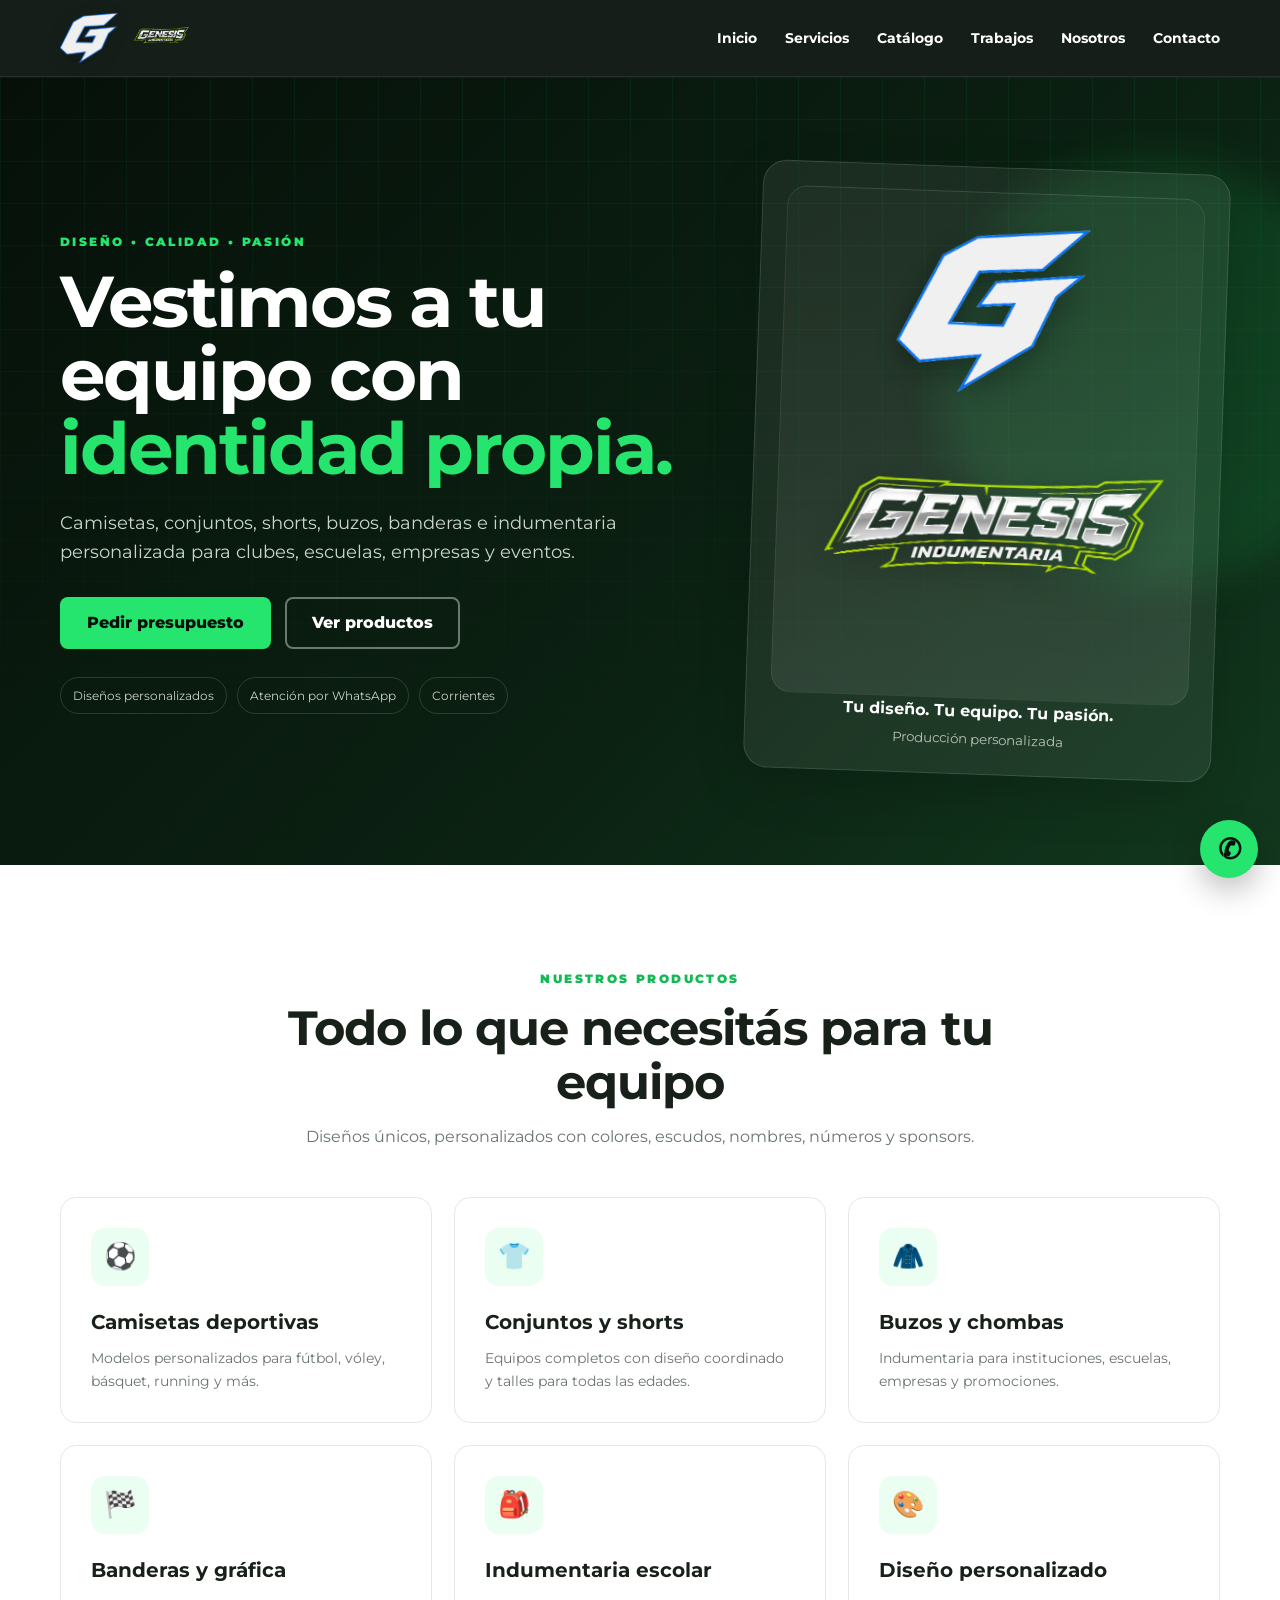
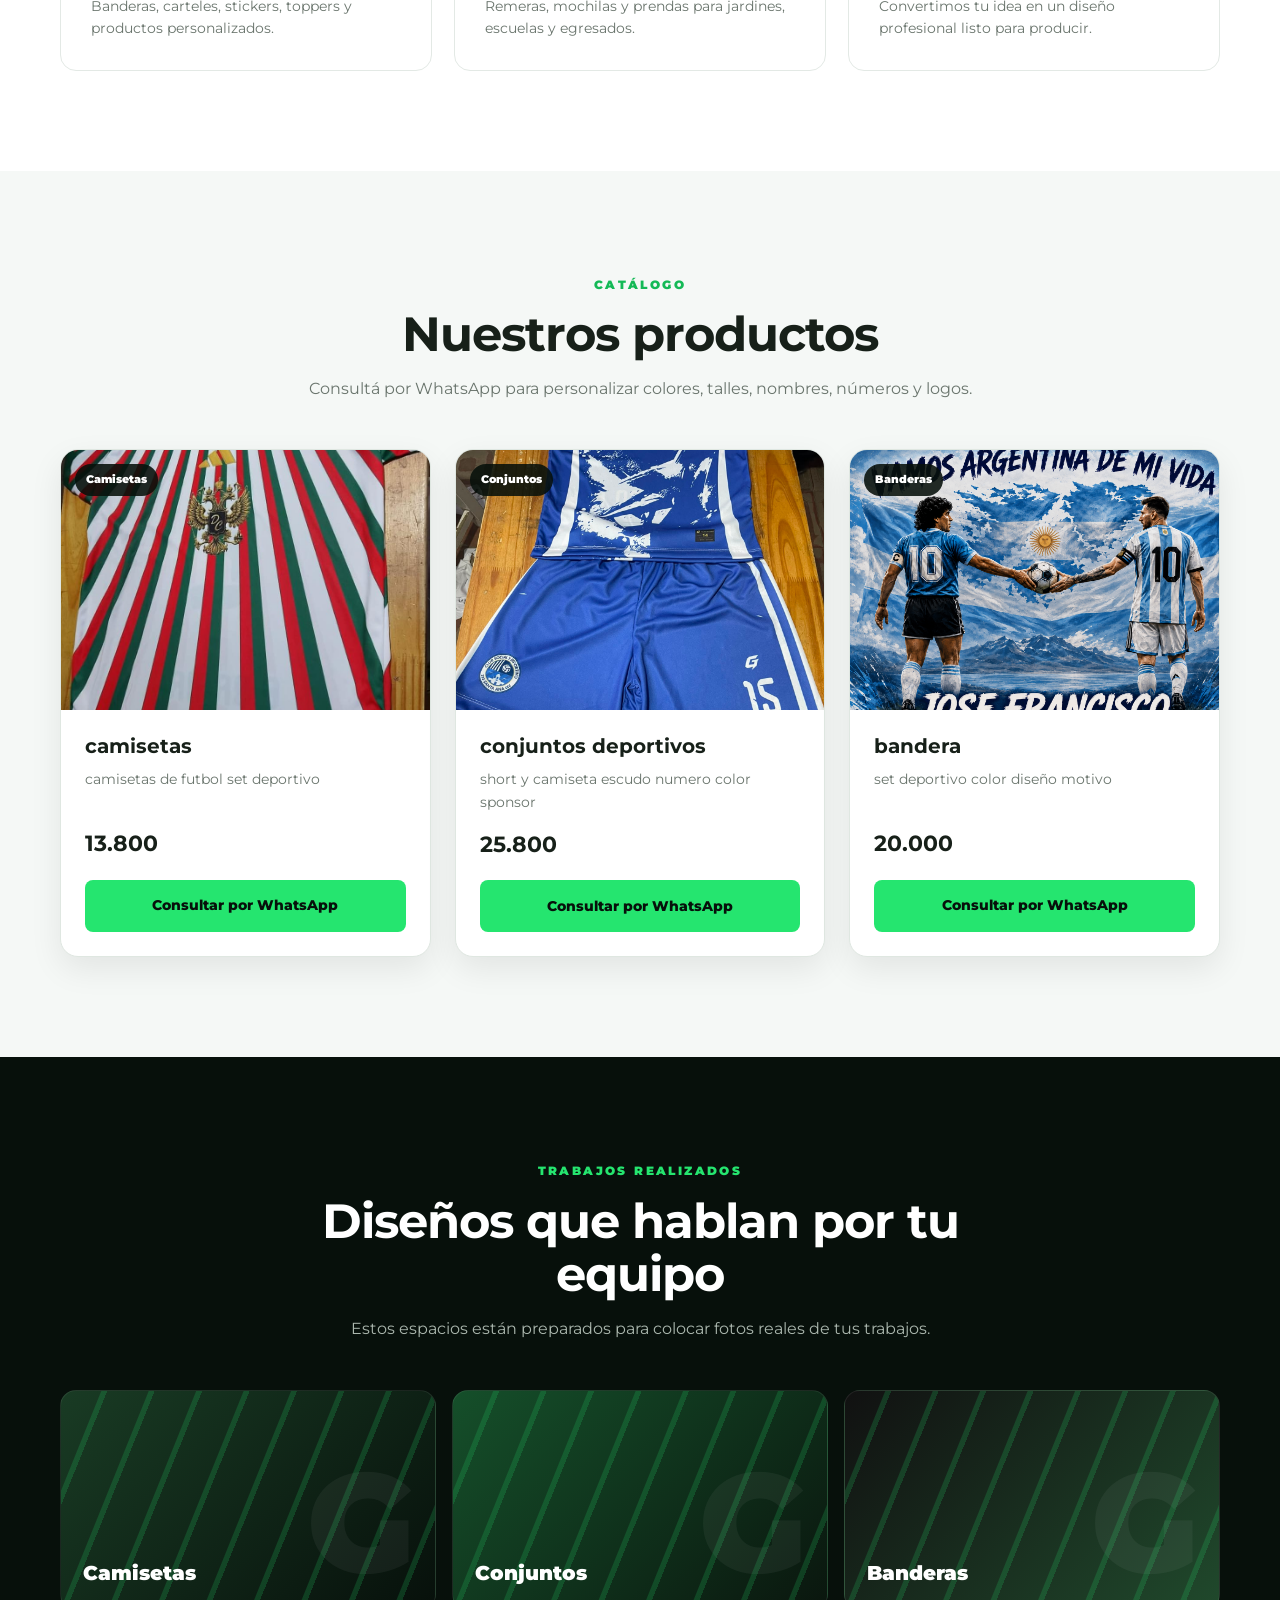
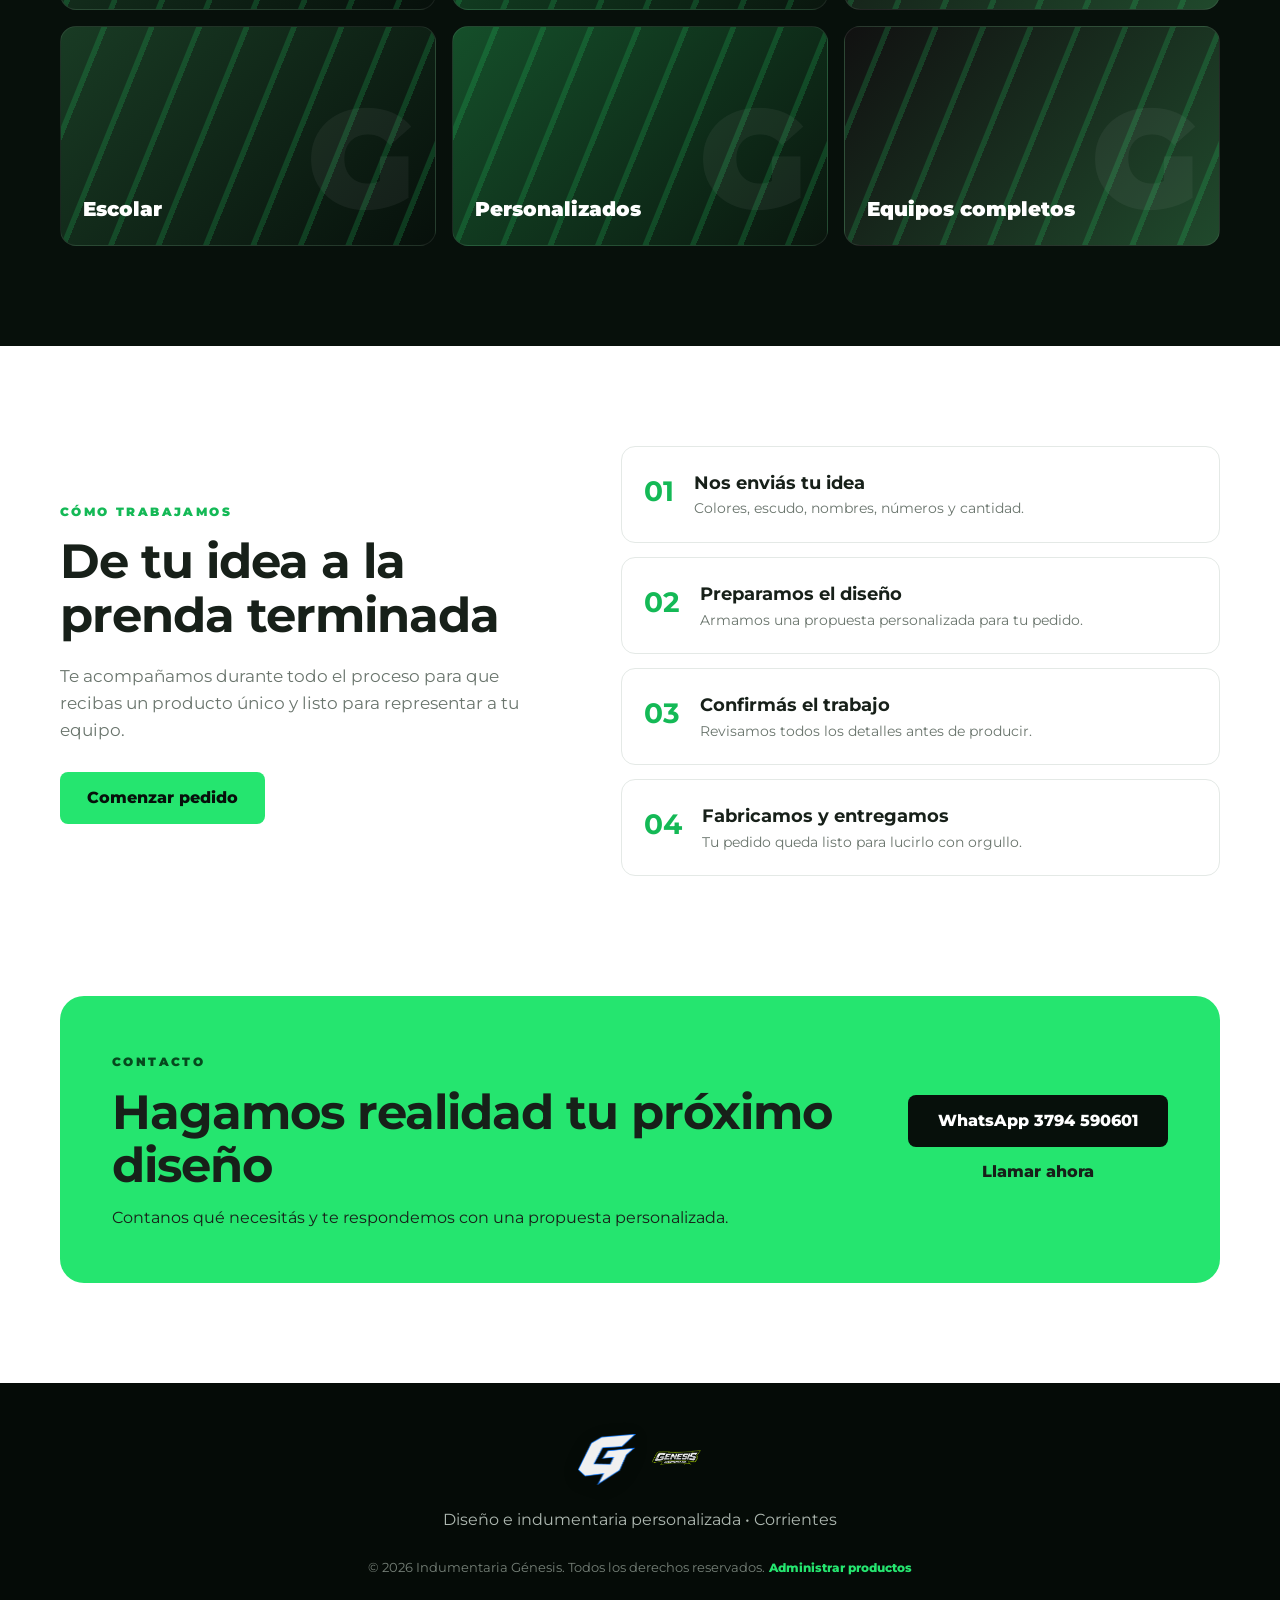
<file: index.html>
<!DOCTYPE html>
<html lang="es">
<head>
  <meta charset="UTF-8" />
  <meta name="viewport" content="width=device-width, initial-scale=1.0" />
  <meta name="description" content="Indumentaria Génesis: camisetas, conjuntos deportivos, banderas y diseños personalizados en Corrientes." />
  <title>Indumentaria Génesis</title>
  <meta property="og:title" content="Indumentaria Génesis" />
  <meta property="og:description" content="Camisetas, conjuntos y diseños personalizados para equipos, escuelas, empresas y eventos." />
  <meta property="og:image" content="assets/og-image.jpg" />
  <meta property="og:type" content="website" />
  <meta name="twitter:card" content="summary_large_image" />
  <meta name="twitter:title" content="Indumentaria Génesis" />
  <meta name="twitter:description" content="Camisetas, conjuntos y diseños personalizados." />
  <meta name="twitter:image" content="assets/og-image.jpg" />
  <link rel="icon" type="image/png" href="assets/favicon.png" />
  <link rel="preconnect" href="https://fonts.googleapis.com">
  <link rel="preconnect" href="https://fonts.gstatic.com" crossorigin>
  <link href="https://fonts.googleapis.com/css2?family=Montserrat:wght@400;600;700;800;900&display=swap" rel="stylesheet">
  <link rel="stylesheet" href="styles.css" />
  <script src="https://identity.netlify.com/v1/netlify-identity-widget.js"></script>
</head>
<body>
  <header class="header">
    <div class="container nav">
      <a class="brand" href="#inicio" aria-label="Indumentaria Génesis">
        <img class="brand-logo" src="assets/logo-g.png" alt="Logo G de Indumentaria Génesis" />
        <img class="brand-wordmark" src="assets/wordmark-genesis.png" alt="Génesis Indumentaria" />
      </a>

      <button class="menu-btn" aria-label="Abrir menú" aria-expanded="false">☰</button>

      <nav class="nav-links">
        <a href="#inicio">Inicio</a>
        <a href="#productos">Servicios</a>
        <a href="#catalogo">Catálogo</a>
        <a href="#trabajos">Trabajos</a>
        <a href="#nosotros">Nosotros</a>
        <a href="#contacto">Contacto</a>
      </nav>
    </div>
  </header>

  <main>
    <section id="inicio" class="hero">
      <div class="hero-grid"></div>
      <div class="container hero-content">
        <div class="hero-copy">
          <span class="eyebrow">DISEÑO • CALIDAD • PASIÓN</span>
          <h1>Vestimos a tu equipo con <span>identidad propia.</span></h1>
          <p>
            Camisetas, conjuntos, shorts, buzos, banderas e indumentaria personalizada
            para clubes, escuelas, empresas y eventos.
          </p>
          <div class="hero-actions">
            <a class="btn btn-primary" href="https://wa.me/543794590601?text=Hola%20Indumentaria%20G%C3%A9nesis%2C%20quiero%20pedir%20un%20presupuesto" target="_blank" rel="noopener">
              Pedir presupuesto
            </a>
            <a class="btn btn-outline" href="#productos">Ver productos</a>
          </div>
          <div class="hero-badges">
            <span>Diseños personalizados</span>
            <span>Atención por WhatsApp</span>
            <span>Corrientes</span>
          </div>
        </div>

        <div class="hero-card">
          <div class="hero-logo-panel">
            <img class="hero-logo-g" src="assets/logo-g.png" alt="Logo G de Génesis" />
            <img class="hero-logo-wordmark" src="assets/wordmark-genesis.png" alt="Génesis Indumentaria" />
          </div>
          <div class="hero-card-caption">
            <strong>Tu diseño. Tu equipo. Tu pasión.</strong>
            <small>Producción personalizada</small>
          </div>
        </div>
      </div>
    </section>

    <section id="productos" class="section products">
      <div class="container">
        <div class="section-heading">
          <span class="eyebrow">NUESTROS PRODUCTOS</span>
          <h2>Todo lo que necesitás para tu equipo</h2>
          <p>Diseños únicos, personalizados con colores, escudos, nombres, números y sponsors.</p>
        </div>

        <div class="cards">
          <article class="card">
            <div class="card-icon">⚽</div>
            <h3>Camisetas deportivas</h3>
            <p>Modelos personalizados para fútbol, vóley, básquet, running y más.</p>
          </article>
          <article class="card">
            <div class="card-icon">👕</div>
            <h3>Conjuntos y shorts</h3>
            <p>Equipos completos con diseño coordinado y talles para todas las edades.</p>
          </article>
          <article class="card">
            <div class="card-icon">🧥</div>
            <h3>Buzos y chombas</h3>
            <p>Indumentaria para instituciones, escuelas, empresas y promociones.</p>
          </article>
          <article class="card">
            <div class="card-icon">🏁</div>
            <h3>Banderas y gráfica</h3>
            <p>Banderas, carteles, stickers, toppers y productos personalizados.</p>
          </article>
          <article class="card">
            <div class="card-icon">🎒</div>
            <h3>Indumentaria escolar</h3>
            <p>Remeras, mochilas y prendas para jardines, escuelas y egresados.</p>
          </article>
          <article class="card">
            <div class="card-icon">🎨</div>
            <h3>Diseño personalizado</h3>
            <p>Convertimos tu idea en un diseño profesional listo para producir.</p>
          </article>
        </div>
      </div>
    </section>


    <section id="catalogo" class="section catalog-section">
      <div class="container">
        <div class="section-heading">
          <span class="eyebrow">CATÁLOGO</span>
          <h2>Nuestros productos</h2>
          <p>Consultá por WhatsApp para personalizar colores, talles, nombres, números y logos.</p>
        </div>
        <div id="product-grid" class="product-grid">
          <p class="catalog-loading">Cargando productos…</p>
        </div>
      </div>
    </section>

    <section id="trabajos" class="section gallery-section">
      <div class="container">
        <div class="section-heading light">
          <span class="eyebrow">TRABAJOS REALIZADOS</span>
          <h2>Diseños que hablan por tu equipo</h2>
          <p>Estos espacios están preparados para colocar fotos reales de tus trabajos.</p>
        </div>

        <div class="gallery">
          <div class="gallery-item item-1"><span>Camisetas</span></div>
          <div class="gallery-item item-2"><span>Conjuntos</span></div>
          <div class="gallery-item item-3"><span>Banderas</span></div>
          <div class="gallery-item item-4"><span>Escolar</span></div>
          <div class="gallery-item item-5"><span>Personalizados</span></div>
          <div class="gallery-item item-6"><span>Equipos completos</span></div>
        </div>
      </div>
    </section>

    <section id="nosotros" class="section process">
      <div class="container process-grid">
        <div>
          <span class="eyebrow">CÓMO TRABAJAMOS</span>
          <h2>De tu idea a la prenda terminada</h2>
          <p class="lead">
            Te acompañamos durante todo el proceso para que recibas un producto único y listo para representar a tu equipo.
          </p>
          <a class="btn btn-primary" href="https://wa.me/543794590601?text=Hola%2C%20quiero%20hacer%20un%20pedido%20personalizado" target="_blank" rel="noopener">Comenzar pedido</a>
        </div>

        <div class="steps">
          <div class="step"><b>01</b><div><h3>Nos enviás tu idea</h3><p>Colores, escudo, nombres, números y cantidad.</p></div></div>
          <div class="step"><b>02</b><div><h3>Preparamos el diseño</h3><p>Armamos una propuesta personalizada para tu pedido.</p></div></div>
          <div class="step"><b>03</b><div><h3>Confirmás el trabajo</h3><p>Revisamos todos los detalles antes de producir.</p></div></div>
          <div class="step"><b>04</b><div><h3>Fabricamos y entregamos</h3><p>Tu pedido queda listo para lucirlo con orgullo.</p></div></div>
        </div>
      </div>
    </section>

    <section id="contacto" class="section contact">
      <div class="container contact-box">
        <div>
          <span class="eyebrow">CONTACTO</span>
          <h2>Hagamos realidad tu próximo diseño</h2>
          <p>Contanos qué necesitás y te respondemos con una propuesta personalizada.</p>
        </div>
        <div class="contact-actions">
          <a class="btn btn-dark" href="https://wa.me/543794590601?text=Hola%20Indumentaria%20G%C3%A9nesis" target="_blank" rel="noopener">
            WhatsApp 3794 590601
          </a>
          <a class="contact-link" href="tel:+543794590601">Llamar ahora</a>
        </div>
      </div>
    </section>
  </main>

  <a class="whatsapp-float" href="https://wa.me/543794590601?text=Hola%20Indumentaria%20G%C3%A9nesis" target="_blank" rel="noopener" aria-label="Contactar por WhatsApp">✆</a>

  <footer class="footer">
    <div class="container footer-content">
      <div class="brand footer-brand">
        <img class="brand-logo" src="assets/logo-g.png" alt="Logo G de Indumentaria Génesis" />
        <img class="brand-wordmark" src="assets/wordmark-genesis.png" alt="Génesis Indumentaria" />
      </div>
      <p>Diseño e indumentaria personalizada • Corrientes</p>
      <small>© <span id="year"></span> Indumentaria Génesis. Todos los derechos reservados.</small>
      <a class="admin-link" href="/admin/">Administrar productos</a>
    </div>
  </footer>

  <script src="script.js"></script>
</body>
</html>
</file>
<file: styles.css>
:root{
  --green:#25e56f;
  --green-dark:#14b956;
  --black:#07100b;
  --black-2:#0d1811;
  --white:#ffffff;
  --gray:#e9efeb;
  --text:#172019;
  --muted:#6a756d;
  --shadow:0 18px 50px rgba(0,0,0,.15);
}
*{box-sizing:border-box;margin:0;padding:0}
html{scroll-behavior:smooth}
body{font-family:"Montserrat",Arial,sans-serif;color:var(--text);background:#fff;line-height:1.6}
a{text-decoration:none;color:inherit}
.container{width:min(1160px,92%);margin:auto}
.header{position:sticky;top:0;z-index:50;background:rgba(7,16,11,.94);backdrop-filter:blur(12px);border-bottom:1px solid rgba(255,255,255,.08)}
.nav{height:76px;display:flex;align-items:center;justify-content:space-between}
.brand{display:flex;align-items:center;gap:12px;color:#fff}
.brand-mark{display:grid;place-items:center;width:46px;height:46px;background:var(--green);color:var(--black);font-size:28px;font-weight:900;transform:skew(-8deg);border-radius:7px}
.brand strong,.brand small{display:block;line-height:1}
.brand strong{font-size:12px;letter-spacing:2px}
.brand small{font-size:20px;font-weight:900;letter-spacing:1px;margin-top:4px}
.nav-links{display:flex;gap:28px}
.nav-links a{color:#fff;font-size:14px;font-weight:700;transition:.25s}
.nav-links a:hover{color:var(--green)}
.menu-btn{display:none;background:none;border:0;color:#fff;font-size:28px}
.hero{position:relative;overflow:hidden;background:linear-gradient(135deg,#061009,#0b2112 60%,#12381e);color:#fff;min-height:680px;display:flex;align-items:center}
.hero-grid{position:absolute;inset:0;background-image:linear-gradient(rgba(37,229,111,.06) 1px,transparent 1px),linear-gradient(90deg,rgba(37,229,111,.06) 1px,transparent 1px);background-size:42px 42px;mask-image:linear-gradient(to bottom,black,transparent)}
.hero:after{content:"";position:absolute;width:430px;height:430px;border-radius:50%;right:-90px;top:80px;background:rgba(37,229,111,.12);filter:blur(20px)}
.hero-content{position:relative;z-index:2;display:grid;grid-template-columns:1.15fr .85fr;gap:60px;align-items:center;padding:90px 0}
.eyebrow{display:inline-block;color:var(--green-dark);font-size:12px;font-weight:900;letter-spacing:2.4px;margin-bottom:14px}
.hero .eyebrow,.gallery-section .eyebrow{color:var(--green)}
.hero h1{font-size:clamp(42px,6vw,72px);line-height:1.02;letter-spacing:-2px;max-width:760px}
.hero h1 span{color:var(--green)}
.hero p{font-size:18px;color:#cbd5ce;max-width:680px;margin:24px 0 30px}
.hero-actions{display:flex;gap:14px;flex-wrap:wrap}
.btn{display:inline-flex;align-items:center;justify-content:center;min-height:52px;padding:0 25px;border-radius:8px;font-weight:800;transition:.25s;border:2px solid transparent}
.btn:hover{transform:translateY(-2px)}
.btn-primary{background:var(--green);color:var(--black)}
.btn-primary:hover{background:#45ef85}
.btn-outline{border-color:rgba(255,255,255,.4);color:#fff}
.btn-outline:hover{border-color:var(--green);color:var(--green)}
.hero-badges{display:flex;gap:10px;flex-wrap:wrap;margin-top:28px}
.hero-badges span{font-size:12px;border:1px solid rgba(255,255,255,.14);padding:8px 12px;border-radius:30px;color:#c9d1cb}
.hero-card{background:rgba(255,255,255,.07);border:1px solid rgba(255,255,255,.13);border-radius:24px;padding:28px;box-shadow:var(--shadow);transform:rotate(2deg)}
.shirt{position:relative;width:270px;height:330px;margin:0 auto 24px;background:linear-gradient(145deg,#101610,#050706);clip-path:polygon(20% 0,35% 10%,65% 10%,80% 0,100% 16%,86% 37%,78% 29%,78% 100%,22% 100%,22% 29%,14% 37%,0 16%);overflow:hidden}
.shirt:after{content:"";position:absolute;inset:0;background:linear-gradient(120deg,transparent 30%,rgba(37,229,111,.18) 31%,rgba(37,229,111,.18) 44%,transparent 45%),linear-gradient(120deg,transparent 50%,rgba(37,229,111,.55) 51%,rgba(37,229,111,.55) 54%,transparent 55%)}
.shirt-neck{position:absolute;z-index:2;top:3px;left:50%;transform:translateX(-50%);width:70px;height:44px;border-radius:0 0 50% 50%;background:#07100b;border:7px solid #2dff7d;border-top:0}
.shirt-logo{position:absolute;z-index:3;top:110px;left:50%;transform:translateX(-50%) skew(-8deg);font-size:72px;font-weight:900;color:var(--green)}
.shirt span{position:absolute;z-index:3;bottom:62px;width:100%;text-align:center;letter-spacing:4px;font-weight:900}
.hero-card-caption{text-align:center}
.hero-card-caption strong,.hero-card-caption small{display:block}
.hero-card-caption small{color:#b8c2bb;margin-top:4px}
.section{padding:100px 0}
.section-heading{text-align:center;max-width:760px;margin:0 auto 48px}
.section-heading h2,.process h2,.contact h2{font-size:clamp(30px,4vw,48px);line-height:1.12;letter-spacing:-1px}
.section-heading p{color:var(--muted);margin-top:14px}
.cards{display:grid;grid-template-columns:repeat(3,1fr);gap:22px}
.card{border:1px solid #e3e9e5;border-radius:16px;padding:30px;background:#fff;transition:.25s}
.card:hover{transform:translateY(-7px);box-shadow:0 18px 45px rgba(0,0,0,.08);border-color:var(--green)}
.card-icon{width:58px;height:58px;display:grid;place-items:center;background:#eafff1;border-radius:14px;font-size:26px;margin-bottom:20px}
.card h3{font-size:20px;margin-bottom:9px}
.card p{color:var(--muted);font-size:14px}
.gallery-section{background:var(--black);color:#fff}
.section-heading.light p{color:#abb7ae}
.gallery{display:grid;grid-template-columns:repeat(3,1fr);grid-auto-rows:220px;gap:16px}
.gallery-item{position:relative;overflow:hidden;border-radius:16px;background:linear-gradient(135deg,#193b24,#07100b);border:1px solid rgba(255,255,255,.08)}
.gallery-item:before{content:"";position:absolute;inset:-20%;background:repeating-linear-gradient(120deg,transparent 0 38px,rgba(37,229,111,.18) 39px 44px);transform:rotate(-8deg)}
.gallery-item:after{content:"G";position:absolute;right:20px;bottom:-25px;font-size:140px;font-weight:900;color:rgba(255,255,255,.05)}
.gallery-item span{position:absolute;left:22px;bottom:20px;z-index:2;font-weight:900;font-size:20px}
.item-2,.item-5{background:linear-gradient(135deg,#154f2a,#0a160e)}
.item-3,.item-6{background:linear-gradient(135deg,#111,#20492c)}
.process-grid{display:grid;grid-template-columns:.9fr 1.1fr;gap:70px;align-items:center}
.lead{color:var(--muted);font-size:17px;margin:20px 0 28px}
.steps{display:grid;gap:14px}
.step{display:flex;gap:20px;padding:22px;border:1px solid #e4e9e6;border-radius:14px;background:#fff}
.step b{font-size:28px;color:var(--green-dark)}
.step h3{font-size:18px}
.step p{color:var(--muted);font-size:14px}
.contact{padding-top:20px}
.contact-box{background:var(--green);border-radius:24px;padding:52px;display:flex;justify-content:space-between;align-items:center;gap:30px}
.contact-box .eyebrow{color:#06491e}
.contact-box p{margin-top:12px;max-width:650px}
.contact-actions{display:flex;flex-direction:column;align-items:center;gap:12px;min-width:260px}
.btn-dark{background:var(--black);color:#fff;width:100%}
.contact-link{font-weight:800}
.footer{background:#050b07;color:#fff;padding:48px 0}
.footer-content{text-align:center}
.footer-brand{justify-content:center;margin-bottom:18px}
.footer p{color:#aeb8b1;margin-bottom:10px}
.footer small{color:#768078}
.whatsapp-float{position:fixed;right:22px;bottom:22px;z-index:40;width:58px;height:58px;border-radius:50%;display:grid;place-items:center;background:var(--green);color:#07100b;font-size:28px;font-weight:900;box-shadow:0 12px 30px rgba(0,0,0,.25)}
@media(max-width:900px){
  .nav-links{position:absolute;top:76px;left:0;right:0;background:#07100b;display:none;flex-direction:column;padding:22px 4%;gap:18px;border-top:1px solid rgba(255,255,255,.08)}
  .nav-links.active{display:flex}
  .menu-btn{display:block}
  .hero-content,.process-grid{grid-template-columns:1fr}
  .hero-card{max-width:430px;margin:auto}
  .cards{grid-template-columns:repeat(2,1fr)}
  .gallery{grid-template-columns:repeat(2,1fr)}
  .contact-box{flex-direction:column;align-items:flex-start}
  .contact-actions{width:100%;align-items:flex-start}
}
@media(max-width:600px){
  .section{padding:72px 0}
  .hero{min-height:auto}
  .hero-content{padding:72px 0}
  .hero h1{font-size:42px}
  .hero p{font-size:16px}
  .cards,.gallery{grid-template-columns:1fr}
  .gallery{grid-auto-rows:190px}
  .contact-box{padding:32px 24px}
  .hero-card{padding:18px}
  .shirt{width:230px;height:285px}
}


.brand-logo{width:58px;height:58px;object-fit:contain;flex:0 0 auto;filter:drop-shadow(0 4px 8px rgba(0,0,0,.2));}
.brand-wordmark{height:40px;width:auto;object-fit:contain;display:block;}
.footer-brand .brand-wordmark{height:36px;}
.hero-logo-panel{display:grid;gap:22px;justify-items:center;background:linear-gradient(180deg,rgba(255,255,255,.02),rgba(255,255,255,.08));border-radius:20px;padding:34px 22px;border:1px solid rgba(255,255,255,.08);}
.hero-logo-g{width:min(190px,65%);height:auto;object-fit:contain;filter:drop-shadow(0 8px 16px rgba(0,0,0,.35));}
.hero-logo-wordmark{width:min(500px,100%);height:auto;object-fit:contain;filter:drop-shadow(0 8px 18px rgba(0,0,0,.35));}
.hero-card{padding:24px;}
@media(max-width:600px){.brand-wordmark{height:28px;max-width:180px;}.brand-logo{width:44px;height:44px;}.footer-brand .brand-wordmark{height:30px;}}

.catalog-section{background:#f5f8f6}
.product-grid{display:grid;grid-template-columns:repeat(3,1fr);gap:24px}
.catalog-card{background:#fff;border:1px solid #dfe7e1;border-radius:18px;overflow:hidden;box-shadow:0 12px 32px rgba(0,0,0,.08);transition:.25s}
.catalog-card:hover{transform:translateY(-6px);box-shadow:0 18px 42px rgba(0,0,0,.13)}
.catalog-card.is-featured{border-color:var(--green)}
.catalog-image-wrap{position:relative;height:260px;background:#101812;overflow:hidden}
.catalog-image{width:100%;height:100%;object-fit:cover;display:block}
.catalog-category,.catalog-featured{position:absolute;top:14px;padding:7px 11px;border-radius:30px;font-size:11px;font-weight:900}
.catalog-category{left:14px;background:rgba(7,16,11,.88);color:#fff}
.catalog-featured{right:14px;background:var(--green);color:var(--black)}
.catalog-info{padding:24px}
.catalog-info h3{font-size:20px;line-height:1.2;margin-bottom:10px}
.catalog-info p{color:var(--muted);font-size:14px;min-height:44px;margin-bottom:14px}
.catalog-info strong{display:block;font-size:22px;margin-bottom:18px}
.catalog-btn{width:100%;font-size:14px}
.catalog-loading,.catalog-empty{grid-column:1/-1;text-align:center;color:var(--muted);padding:35px}
.admin-link{display:inline-block;margin-top:16px;color:var(--green);font-size:12px;font-weight:800}
.admin-link:hover{text-decoration:underline}
@media(max-width:900px){.product-grid{grid-template-columns:repeat(2,1fr)}}
@media(max-width:600px){.product-grid{grid-template-columns:1fr}.catalog-image-wrap{height:240px}}
</file>
